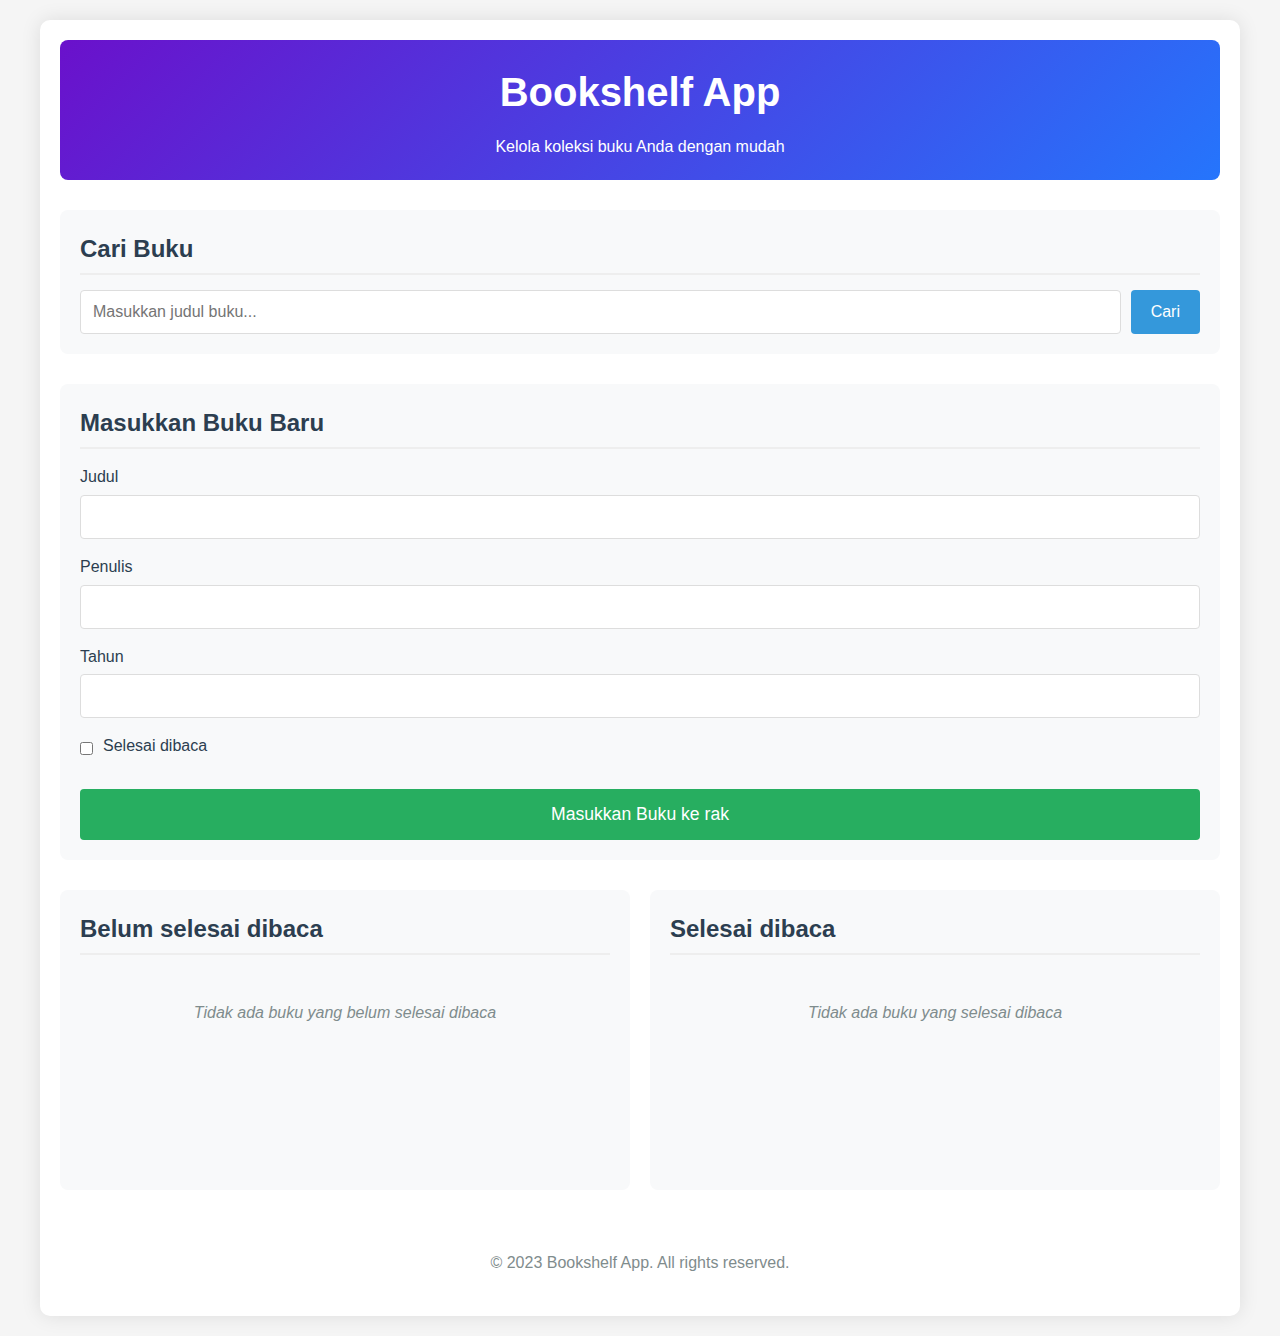
<file: index.html>
<!DOCTYPE html>
<html lang="id">
<head>
    <meta charset="UTF-8">
    <meta name="viewport" content="width=device-width, initial-scale=1.0">
    <title>Bookshelf App</title>
    <link rel="stylesheet" href="style/style.css">
</head>
<body>
    <div class="container">
        <header>
            <h1>Bookshelf App</h1>
            <p>Kelola koleksi buku Anda dengan mudah</p>
        </header>

        <main>
            <section class="search-section" id="search_section">
                <h2>Cari Buku</h2>
                <form id="searchBook" data-testid="searchBookForm">
                    <input type="text" id="searchBookTitle" placeholder="Masukkan judul buku..." data-testid="searchBookFormTitleInput">
                    <button type="submit" id="searchSubmit" data-testid="searchBookFormSubmitButton">Cari</button>
                </form>
            </section>

            <section class="input-section" id="input_section">
                <h2>Masukkan Buku Baru</h2>
                <form id="inputBook" data-testid="bookForm">
                    <div class="input">
                        <label for="inputBookTitle">Judul</label>
                        <input type="text" id="inputBookTitle" required data-testid="bookFormTitleInput">
                    </div>
                    <div class="input">
                        <label for="inputBookAuthor">Penulis</label>
                        <input type="text" id="inputBookAuthor" required data-testid="bookFormAuthorInput">
                    </div>
                    <div class="input">
                        <label for="inputBookYear">Tahun</label>
                        <input type="number" id="inputBookYear" required data-testid="bookFormYearInput">
                    </div>
                    <div class="input">
                        <div class="check">
                            <input type="checkbox" id="inputBookIsComplete" data-testid="bookFormIsCompleteCheckbox">
                            <label for="inputBookIsComplete">Selesai dibaca</label>
                        </div>
                    </div>
                    <button id="bookSubmit" type="submit" data-testid="bookFormSubmitButton">Masukkan Buku ke rak</button>
                </form>
            </section>

            <div class="bookshelf-container">
                <div class="book-shelf">
                    <h2>Belum selesai dibaca</h2>
                    <div id="incompleteBookshelfList" class="book-list" data-testid="incompleteBookList">
                        <div class="empty-message">Tidak ada buku yang belum selesai dibaca</div>
                    </div>
                </div>

                <div class="book-shelf">
                    <h2>Selesai dibaca</h2>
                    <div id="completeBookshelfList" class="book-list" data-testid="completeBookList">
                        <div class="empty-message">Tidak ada buku yang selesai dibaca</div>
                    </div>
                </div>
            </div>
        </main>

        <footer>
            <p>&copy; 2023 Bookshelf App. All rights reserved.</p>
        </footer>
    </div>

    <!-- Modal untuk edit buku -->
    <div class="modal" id="editModal">
        <div class="modal-content">
            <h2>Edit Buku</h2>
            <form id="editBookForm">
                <input type="hidden" id="editBookId">
                <div class="input">
                    <label for="editBookTitle">Judul</label>
                    <input type="text" id="editBookTitle" required>
                </div>
                <div class="input">
                    <label for="editBookAuthor">Penulis</label>
                    <input type="text" id="editBookAuthor" required>
                </div>
                <div class="input">
                    <label for="editBookYear">Tahun</label>
                    <input type="number" id="editBookYear" required>
                </div>
                <div class="input">
                    <div class="check">
                        <input type="checkbox" id="editBookIsComplete">
                        <label for="editBookIsComplete">Selesai dibaca</label>
                    </div>
                </div>
                <div class="modal-buttons">
                    <button type="submit" class="green">Simpan Perubahan</button>
                    <button type="button" id="cancelEdit" class="gray">Batal</button>
                </div>
            </form>
        </div>
    </div>

       <script src="script/js.js"></script>
</body>
</html>
</file>
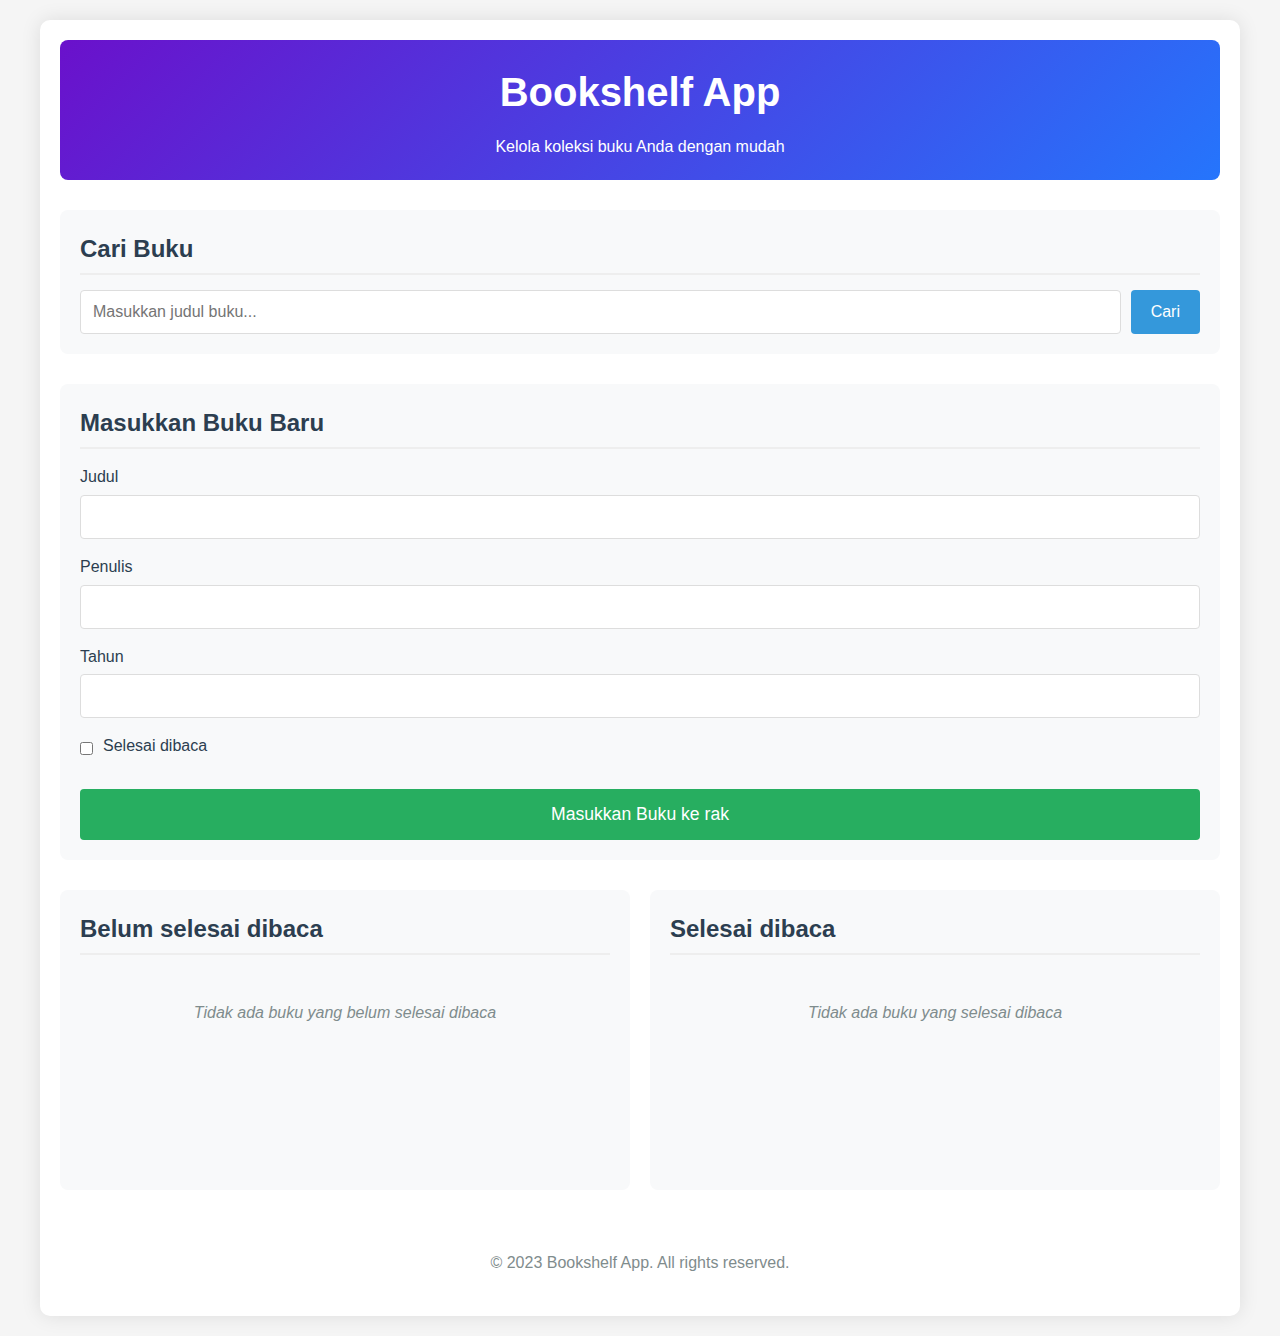
<file: Bookshelf App/index.html>
<!DOCTYPE html>
<html lang="id">
<head>
    <meta charset="UTF-8">
    <meta name="viewport" content="width=device-width, initial-scale=1.0">
    <title>Bookshelf App</title>
    <link rel="stylesheet" href="style.css">
</head>
<body>
    <div class="container">
        <header>
            <h1>Bookshelf App</h1>
            <p>Kelola koleksi buku Anda dengan mudah</p>
        </header>

        <main>
            <section class="search-section" id="search_section">
                <h2>Cari Buku</h2>
                <form id="searchBook" data-testid="searchBookForm">
                    <input type="text" id="searchBookTitle" placeholder="Masukkan judul buku..." data-testid="searchBookFormTitleInput">
                    <button type="submit" id="searchSubmit" data-testid="searchBookFormSubmitButton">Cari</button>
                </form>
            </section>

            <section class="input-section" id="input_section">
                <h2>Masukkan Buku Baru</h2>
                <form id="inputBook" data-testid="bookForm">
                    <div class="input">
                        <label for="inputBookTitle">Judul</label>
                        <input type="text" id="inputBookTitle" required data-testid="bookFormTitleInput">
                    </div>
                    <div class="input">
                        <label for="inputBookAuthor">Penulis</label>
                        <input type="text" id="inputBookAuthor" required data-testid="bookFormAuthorInput">
                    </div>
                    <div class="input">
                        <label for="inputBookYear">Tahun</label>
                        <input type="number" id="inputBookYear" required data-testid="bookFormYearInput">
                    </div>
                    <div class="input">
                        <div class="check">
                            <input type="checkbox" id="inputBookIsComplete" data-testid="bookFormIsCompleteCheckbox">
                            <label for="inputBookIsComplete">Selesai dibaca</label>
                        </div>
                    </div>
                    <button id="bookSubmit" type="submit" data-testid="bookFormSubmitButton">Masukkan Buku ke rak</button>
                </form>
            </section>

            <div class="bookshelf-container">
                <div class="book-shelf">
                    <h2>Belum selesai dibaca</h2>
                    <div id="incompleteBookshelfList" class="book-list" data-testid="incompleteBookList">
                        <div class="empty-message">Tidak ada buku yang belum selesai dibaca</div>
                    </div>
                </div>

                <div class="book-shelf">
                    <h2>Selesai dibaca</h2>
                    <div id="completeBookshelfList" class="book-list" data-testid="completeBookList">
                        <div class="empty-message">Tidak ada buku yang selesai dibaca</div>
                    </div>
                </div>
            </div>
        </main>

        <footer>
            <p>&copy; 2023 Bookshelf App. All rights reserved.</p>
        </footer>
    </div>

    <!-- Modal untuk edit buku -->
    <div class="modal" id="editModal">
        <div class="modal-content">
            <h2>Edit Buku</h2>
            <form id="editBookForm">
                <input type="hidden" id="editBookId">
                <div class="input">
                    <label for="editBookTitle">Judul</label>
                    <input type="text" id="editBookTitle" required>
                </div>
                <div class="input">
                    <label for="editBookAuthor">Penulis</label>
                    <input type="text" id="editBookAuthor" required>
                </div>
                <div class="input">
                    <label for="editBookYear">Tahun</label>
                    <input type="number" id="editBookYear" required>
                </div>
                <div class="input">
                    <div class="check">
                        <input type="checkbox" id="editBookIsComplete">
                        <label for="editBookIsComplete">Selesai dibaca</label>
                    </div>
                </div>
                <div class="modal-buttons">
                    <button type="submit" class="green">Simpan Perubahan</button>
                    <button type="button" id="cancelEdit" class="gray">Batal</button>
                </div>
            </form>
        </div>
    </div>

       <script src="js.js"></script>
</body>
</html>
</file>
<file: style/style.css>
* {
            margin: 0;
            padding: 0;
            box-sizing: border-box;
            font-family: 'Segoe UI', Tahoma, Geneva, Verdana, sans-serif;
        }

        body {
            background-color: #f5f5f5;
            color: #333;
            line-height: 1.6;
            padding: 20px;
        }

        .container {
            max-width: 1200px;
            margin: 0 auto;
            background-color: white;
            border-radius: 10px;
            box-shadow: 0 0 20px rgba(0, 0, 0, 0.1);
            padding: 20px;
        }

        header {
            text-align: center;
            margin-bottom: 30px;
            padding: 20px;
            background: linear-gradient(135deg, #6a11cb 0%, #2575fc 100%);
            color: white;
            border-radius: 8px;
        }

        h1 {
            font-size: 2.5rem;
            margin-bottom: 10px;
        }

        h2 {
            color: #2c3e50;
            margin-bottom: 15px;
            padding-bottom: 5px;
            border-bottom: 2px solid #eee;
        }

        .search-section {
            background-color: #f8f9fa;
            padding: 20px;
            border-radius: 8px;
            margin-bottom: 30px;
        }

        #searchBook {
            display: flex;
            gap: 10px;
        }

        #searchBookTitle {
            flex: 1;
            padding: 12px;
            border: 1px solid #ddd;
            border-radius: 4px;
            font-size: 1rem;
        }

        button {
            padding: 12px 20px;
            background-color: #3498db;
            color: white;
            border: none;
            border-radius: 4px;
            cursor: pointer;
            font-size: 1rem;
            transition: background-color 0.3s;
        }

        button:hover {
            background-color: #2980b9;
        }

        .input-section {
            background-color: #f8f9fa;
            padding: 20px;
            border-radius: 8px;
            margin-bottom: 30px;
        }

        .input {
            margin-bottom: 15px;
        }

        label {
            display: block;
            margin-bottom: 5px;
            font-weight: 500;
            color: #2c3e50;
        }

        input[type="text"],
        input[type="number"] {
            width: 100%;
            padding: 12px;
            border: 1px solid #ddd;
            border-radius: 4px;
            font-size: 1rem;
        }

        .check {
            display: flex;
            align-items: center;
            gap: 10px;
        }

        #bookSubmit {
            width: 100%;
            padding: 15px;
            background-color: #27ae60;
            color: white;
            border: none;
            border-radius: 4px;
            cursor: pointer;
            font-size: 1.1rem;
            margin-top: 10px;
        }

        #bookSubmit:hover {
            background-color: #219653;
        }

        .bookshelf-container {
            display: flex;
            gap: 20px;
            flex-wrap: wrap;
        }

        .book-shelf {
            flex: 1;
            min-width: 300px;
            background-color: #f8f9fa;
            padding: 20px;
            border-radius: 8px;
        }

        .book-list {
            min-height: 200px;
        }

        .book-item {
            background-color: white;
            padding: 15px;
            border-radius: 6px;
            margin-bottom: 15px;
            box-shadow: 0 2px 5px rgba(0, 0, 0, 0.1);
            border-left: 4px solid #3498db;
        }

        .book-item h3 {
            margin-bottom: 10px;
            color: #2c3e50;
        }

        .book-item p {
            margin-bottom: 8px;
            color: #7f8c8d;
        }

        .action {
            display: flex;
            gap: 10px;
            margin-top: 15px;
        }

        .action button {
            flex: 1;
            padding: 8px;
            font-size: 0.9rem;
        }

        .green {
            background-color: #27ae60;
        }

        .green:hover {
            background-color: #219653;
        }

        .red {
            background-color: #e74c3c;
        }

        .red:hover {
            background-color: #c0392b;
        }

        .orange {
            background-color: #f39c12;
        }

        .orange:hover {
            background-color: #d35400;
        }

        .empty-message {
            text-align: center;
            padding: 30px;
            color: #7f8c8d;
            font-style: italic;
        }

        footer {
            text-align: center;
            margin-top: 40px;
            padding: 20px;
            color: #7f8c8d;
        }

        @media (max-width: 768px) {
            .bookshelf-container {
                flex-direction: column;
            }
            
            .book-shelf {
                width: 100%;
            }
        }

        /* Modal styles */
        .modal {
            display: none;
            position: fixed;
            top: 0;
            left: 0;
            width: 100%;
            height: 100%;
            background-color: rgba(0, 0, 0, 0.5);
            justify-content: center;
            align-items: center;
            z-index: 1000;
        }

        .modal-content {
            background-color: white;
            padding: 30px;
            border-radius: 8px;
            width: 90%;
            max-width: 500px;
            box-shadow: 0 4px 20px rgba(0, 0, 0, 0.2);
        }

        .modal h2 {
            margin-bottom: 20px;
            color: #2c3e50;
        }

        .modal-buttons {
            display: flex;
            gap: 10px;
            margin-top: 20px;
        }

        .modal-buttons button {
            flex: 1;
        }

        .gray {
            background-color: #95a5a6;
        }

        .gray:hover {
            background-color: #7f8c8d;
        }
</file>
<file: Bookshelf App/style.css>
* {
            margin: 0;
            padding: 0;
            box-sizing: border-box;
            font-family: 'Segoe UI', Tahoma, Geneva, Verdana, sans-serif;
        }

        body {
            background-color: #f5f5f5;
            color: #333;
            line-height: 1.6;
            padding: 20px;
        }

        .container {
            max-width: 1200px;
            margin: 0 auto;
            background-color: white;
            border-radius: 10px;
            box-shadow: 0 0 20px rgba(0, 0, 0, 0.1);
            padding: 20px;
        }

        header {
            text-align: center;
            margin-bottom: 30px;
            padding: 20px;
            background: linear-gradient(135deg, #6a11cb 0%, #2575fc 100%);
            color: white;
            border-radius: 8px;
        }

        h1 {
            font-size: 2.5rem;
            margin-bottom: 10px;
        }

        h2 {
            color: #2c3e50;
            margin-bottom: 15px;
            padding-bottom: 5px;
            border-bottom: 2px solid #eee;
        }

        .search-section {
            background-color: #f8f9fa;
            padding: 20px;
            border-radius: 8px;
            margin-bottom: 30px;
        }

        #searchBook {
            display: flex;
            gap: 10px;
        }

        #searchBookTitle {
            flex: 1;
            padding: 12px;
            border: 1px solid #ddd;
            border-radius: 4px;
            font-size: 1rem;
        }

        button {
            padding: 12px 20px;
            background-color: #3498db;
            color: white;
            border: none;
            border-radius: 4px;
            cursor: pointer;
            font-size: 1rem;
            transition: background-color 0.3s;
        }

        button:hover {
            background-color: #2980b9;
        }

        .input-section {
            background-color: #f8f9fa;
            padding: 20px;
            border-radius: 8px;
            margin-bottom: 30px;
        }

        .input {
            margin-bottom: 15px;
        }

        label {
            display: block;
            margin-bottom: 5px;
            font-weight: 500;
            color: #2c3e50;
        }

        input[type="text"],
        input[type="number"] {
            width: 100%;
            padding: 12px;
            border: 1px solid #ddd;
            border-radius: 4px;
            font-size: 1rem;
        }

        .check {
            display: flex;
            align-items: center;
            gap: 10px;
        }

        #bookSubmit {
            width: 100%;
            padding: 15px;
            background-color: #27ae60;
            color: white;
            border: none;
            border-radius: 4px;
            cursor: pointer;
            font-size: 1.1rem;
            margin-top: 10px;
        }

        #bookSubmit:hover {
            background-color: #219653;
        }

        .bookshelf-container {
            display: flex;
            gap: 20px;
            flex-wrap: wrap;
        }

        .book-shelf {
            flex: 1;
            min-width: 300px;
            background-color: #f8f9fa;
            padding: 20px;
            border-radius: 8px;
        }

        .book-list {
            min-height: 200px;
        }

        .book-item {
            background-color: white;
            padding: 15px;
            border-radius: 6px;
            margin-bottom: 15px;
            box-shadow: 0 2px 5px rgba(0, 0, 0, 0.1);
            border-left: 4px solid #3498db;
        }

        .book-item h3 {
            margin-bottom: 10px;
            color: #2c3e50;
        }

        .book-item p {
            margin-bottom: 8px;
            color: #7f8c8d;
        }

        .action {
            display: flex;
            gap: 10px;
            margin-top: 15px;
        }

        .action button {
            flex: 1;
            padding: 8px;
            font-size: 0.9rem;
        }

        .green {
            background-color: #27ae60;
        }

        .green:hover {
            background-color: #219653;
        }

        .red {
            background-color: #e74c3c;
        }

        .red:hover {
            background-color: #c0392b;
        }

        .orange {
            background-color: #f39c12;
        }

        .orange:hover {
            background-color: #d35400;
        }

        .empty-message {
            text-align: center;
            padding: 30px;
            color: #7f8c8d;
            font-style: italic;
        }

        footer {
            text-align: center;
            margin-top: 40px;
            padding: 20px;
            color: #7f8c8d;
        }

        @media (max-width: 768px) {
            .bookshelf-container {
                flex-direction: column;
            }
            
            .book-shelf {
                width: 100%;
            }
        }

        /* Modal styles */
        .modal {
            display: none;
            position: fixed;
            top: 0;
            left: 0;
            width: 100%;
            height: 100%;
            background-color: rgba(0, 0, 0, 0.5);
            justify-content: center;
            align-items: center;
            z-index: 1000;
        }

        .modal-content {
            background-color: white;
            padding: 30px;
            border-radius: 8px;
            width: 90%;
            max-width: 500px;
            box-shadow: 0 4px 20px rgba(0, 0, 0, 0.2);
        }

        .modal h2 {
            margin-bottom: 20px;
            color: #2c3e50;
        }

        .modal-buttons {
            display: flex;
            gap: 10px;
            margin-top: 20px;
        }

        .modal-buttons button {
            flex: 1;
        }

        .gray {
            background-color: #95a5a6;
        }

        .gray:hover {
            background-color: #7f8c8d;
        }
</file>
